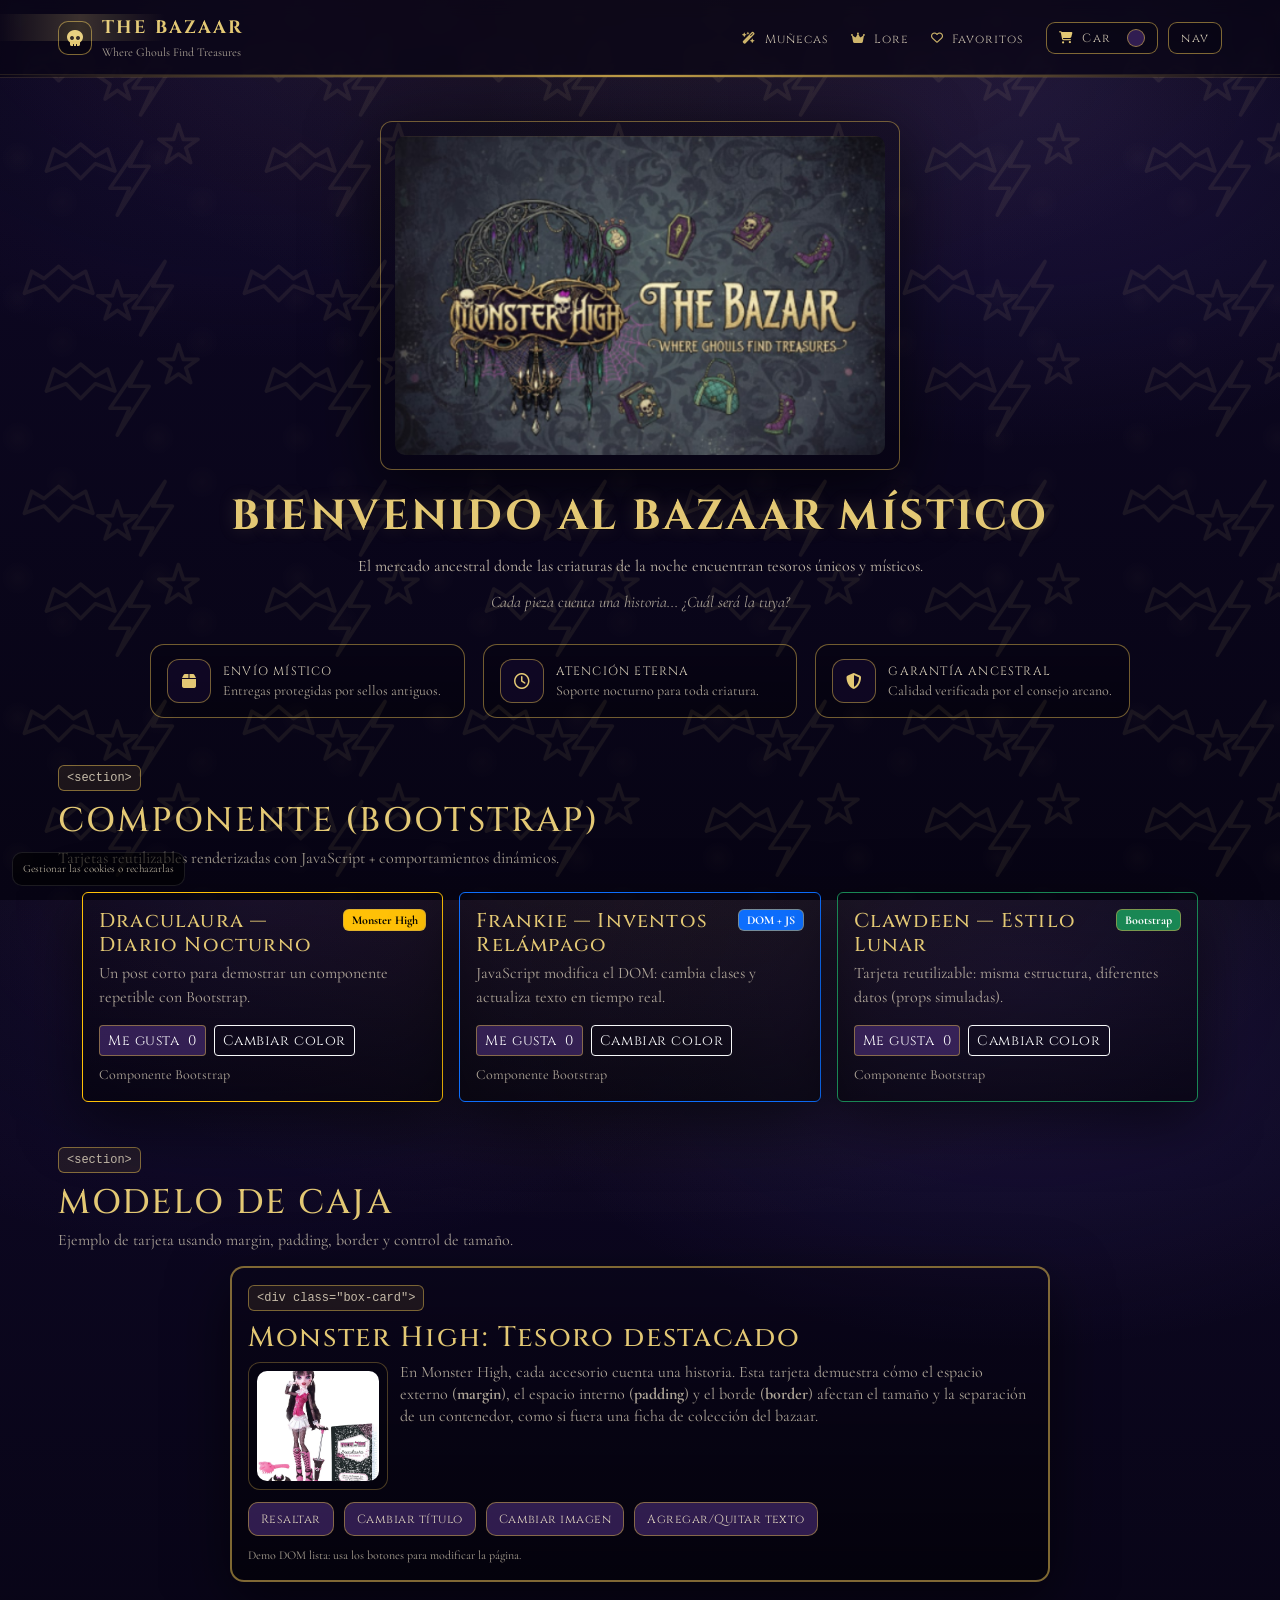
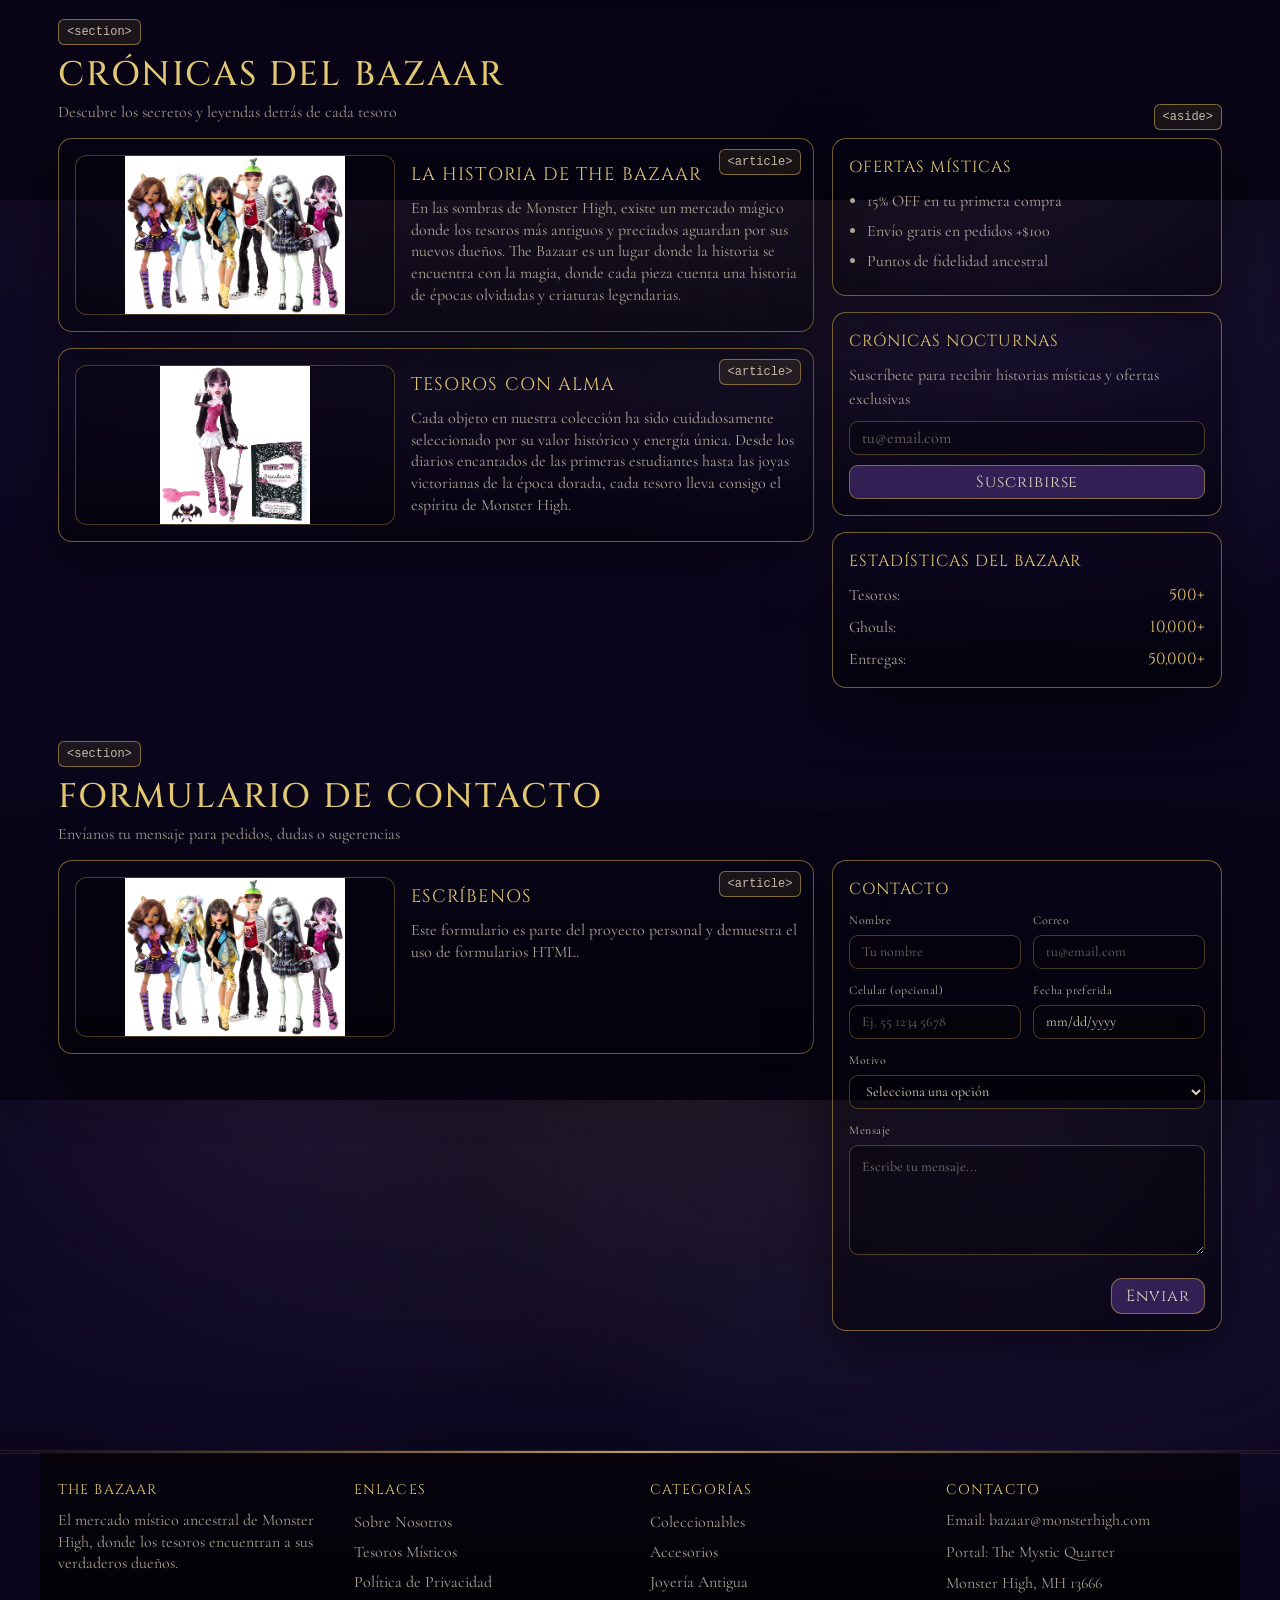
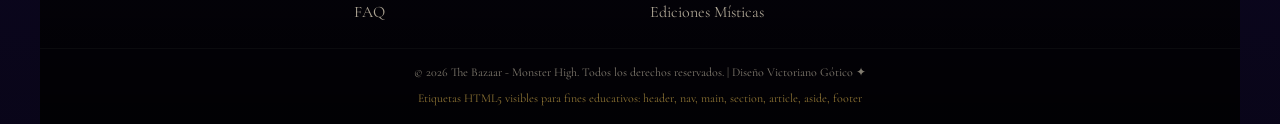
<file: index.html>
<!doctype html>
<html lang="es">
<head>
  <meta charset="utf-8" />
  <meta name="viewport" content="width=device-width, initial-scale=1" />
  <title>The Bazaar</title>
  <link rel="preconnect" href="https://fonts.googleapis.com">
  <link rel="preconnect" href="https://fonts.gstatic.com" crossorigin>
  <link href="https://fonts.googleapis.com/css2?family=Cinzel:wght@400;600;700&family=Cormorant+Garamond:ital,wght@0,400;0,600;1,400&display=swap" rel="stylesheet">
  <link rel="stylesheet" href="https://cdnjs.cloudflare.com/ajax/libs/font-awesome/6.5.0/css/all.min.css" />
  <link rel="stylesheet" href="https://cdn.jsdelivr.net/npm/bootstrap@5.3.3/dist/css/bootstrap.min.css" integrity="sha384-QWTKZyjpPEjISv5WaRU9OFeRpok6YctnYmDr5pNlyT2bRjXh0JMhjY6hW+ALEwIH" crossorigin="anonymous" />
  <link rel="stylesheet" href="css/style.css" />
</head>
<body>
  <div class="bg-pattern" aria-hidden="true"></div>

  <header class="site-header">
    <div class="header-inner">
      <div class="brand">
        <div class="brand-mark" aria-hidden="true"><i class="fa-solid fa-skull"></i></div>
        <div class="brand-text">
          <div class="brand-title">THE BAZAAR</div>
          <div class="brand-tagline">Where Ghouls Find Treasures</div>
        </div>
      </div>

      <nav class="top-nav" aria-label="Navegación principal">
        <a class="nav-link" href="dolls.html"><i class="fa-solid fa-wand-magic-sparkles"></i><span>Muñecas</span></a>
        <a class="nav-link" href="#lore"><i class="fa-solid fa-crown"></i><span>Lore</span></a>
        <a class="nav-link" href="#favoritos"><i class="fa-regular fa-heart"></i><span>Favoritos</span></a>
        <div class="nav-actions">
          <a class="pill" id="cart-btn" href="#carrito"><i class="fa-solid fa-cart-shopping"></i><span>Car</span></a>
          <button class="pill" type="button"><span>nav</span></button>
        </div>
      </nav>
    </div>
    <div class="header-rule"></div>
  </header>

  <main>
    <section class="hero" id="home">
      <div class="hero-inner">
        <div class="hero-card">
          <img class="hero-image" alt="The Bazaar" src="assets/bazaar-hero.png" />
        </div>

        <h1 class="hero-title">BIENVENIDO AL BAZAAR MÍSTICO</h1>
        <p class="hero-subtitle">El mercado ancestral donde las criaturas de la noche encuentran tesoros únicos y místicos.</p>
        <p class="hero-quote"><em>Cada pieza cuenta una historia... ¿Cuál será la tuya?</em></p>

        <div class="features">
          <div class="feature">
            <div class="feature-icon"><i class="fa-solid fa-box"></i></div>
            <div class="feature-text">
              <div class="feature-title">ENVÍO MÍSTICO</div>
              <div class="feature-desc">Entregas protegidas por sellos antiguos.</div>
            </div>
          </div>
          <div class="feature">
            <div class="feature-icon"><i class="fa-regular fa-clock"></i></div>
            <div class="feature-text">
              <div class="feature-title">ATENCIÓN ETERNA</div>
              <div class="feature-desc">Soporte nocturno para toda criatura.</div>
            </div>
          </div>
          <div class="feature">
            <div class="feature-icon"><i class="fa-solid fa-shield-halved"></i></div>
            <div class="feature-text">
              <div class="feature-title">GARANTÍA ANCESTRAL</div>
              <div class="feature-desc">Calidad verificada por el consejo arcano.</div>
            </div>
          </div>
        </div>
      </div>
    </section>

    <section class="bs-demo" aria-label="Componente Bootstrap">
      <div class="section-head section-head--tight">
        <div class="section-kicker">&lt;section&gt;</div>
        <h2 class="section-title">COMPONENTE (BOOTSTRAP)</h2>
        <p class="section-subtitle">Tarjetas reutilizables renderizadas con JavaScript + comportamientos dinámicos.</p>
      </div>

      <div class="bs-host">
        <div class="container py-2">
          <div class="row g-3" id="bs-cards" aria-label="Tarjetas Bootstrap"></div>
        </div>
      </div>
    </section>

    <section class="box-model-demo" aria-label="Demostración del modelo de caja">
      <div class="section-head section-head--tight">
        <div class="section-kicker">&lt;section&gt;</div>
        <h2 class="section-title">MODELO DE CAJA</h2>
        <p class="section-subtitle">Ejemplo de tarjeta usando margin, padding, border y control de tamaño.</p>
      </div>

      <div class="box-card">
        <div class="box-card__tag">&lt;div class=&quot;box-card&quot;&gt;</div>
        <h3 class="box-card__title">Monster High: Tesoro destacado</h3>

        <div class="box-card__content">
          <div class="box-card__media">
            <img class="box-card__img" src="assets/draculaura.jpg" alt="Draculaura - Monster High" />
          </div>
          <p class="box-card__text">En Monster High, cada accesorio cuenta una historia. Esta tarjeta demuestra cómo el espacio externo (<strong>margin</strong>), el espacio interno (<strong>padding</strong>) y el borde (<strong>border</strong>) afectan el tamaño y la separación de un contenedor, como si fuera una ficha de colección del bazaar.</p>
        </div>

        <div class="dom-demo-actions" aria-label="Controles DOM">
          <button class="dom-demo-btn" type="button" data-dom-action="toggle-highlight">Resaltar</button>
          <button class="dom-demo-btn" type="button" data-dom-action="change-title">Cambiar título</button>
          <button class="dom-demo-btn" type="button" data-dom-action="switch-image">Cambiar imagen</button>
          <button class="dom-demo-btn" type="button" data-dom-action="toggle-extra">Agregar/Quitar texto</button>
          <span class="dom-demo-status" aria-live="polite"></span>
        </div>
      </div>
    </section>

    <section class="chronicles" id="lore">
      <div class="section-head section-head--tight">
        <div class="section-kicker">&lt;section&gt;</div>
        <h2 class="section-title">CRÓNICAS DEL BAZAAR</h2>
        <p class="section-subtitle">Descubre los secretos y leyendas detrás de cada tesoro</p>
      </div>

      <div class="content-grid">
        <div class="content-left">
          <article class="story">
            <div class="story-tag">&lt;article&gt;</div>
            <img class="story-image" alt="Historia" src="assets/basic-wave-1.jpg" />
            <div class="story-body">
              <div class="story-title">LA HISTORIA DE THE BAZAAR</div>
              <p class="story-text">En las sombras de Monster High, existe un mercado mágico donde los tesoros más antiguos y preciados aguardan por sus nuevos dueños. The Bazaar es un lugar donde la historia se encuentra con la magia, donde cada pieza cuenta una historia de épocas olvidadas y criaturas legendarias.</p>
            </div>
          </article>

          <article class="story">
            <div class="story-tag">&lt;article&gt;</div>
            <img class="story-image" alt="Tesoros" src="assets/draculaura.jpg" />
            <div class="story-body">
              <div class="story-title">TESOROS CON ALMA</div>
              <p class="story-text">Cada objeto en nuestra colección ha sido cuidadosamente seleccionado por su valor histórico y energía única. Desde los diarios encantados de las primeras estudiantes hasta las joyas victorianas de la época dorada, cada tesoro lleva consigo el espíritu de Monster High.</p>
            </div>
          </article>
        </div>

        <aside class="content-right" id="favoritos">
          <div class="aside-tag">&lt;aside&gt;</div>

          <div class="panel">
            <div class="panel-title">OFERTAS MÍSTICAS</div>
            <ul class="panel-list">
              <li>15% OFF en tu primera compra</li>
              <li>Envío gratis en pedidos +$100</li>
              <li>Puntos de fidelidad ancestral</li>
            </ul>
          </div>

          <div class="panel">
            <div class="panel-title">CRÓNICAS NOCTURNAS</div>
            <p class="panel-text">Suscríbete para recibir historias místicas y ofertas exclusivas</p>
            <form class="subscribe" action="#" method="post">
              <input class="subscribe-input" type="email" name="email" placeholder="tu@email.com" required />
              <button class="subscribe-btn" type="submit">Suscribirse</button>
            </form>
          </div>

          <div class="panel panel--stats">
            <div class="panel-title">ESTADÍSTICAS DEL BAZAAR</div>
            <div class="stats">
              <div class="stat"><span class="stat-label">Tesoros:</span><span class="stat-value">500+</span></div>
              <div class="stat"><span class="stat-label">Ghouls:</span><span class="stat-value">10,000+</span></div>
              <div class="stat"><span class="stat-label">Entregas:</span><span class="stat-value">50,000+</span></div>
            </div>
          </div>
        </aside>
      </div>
    </section>

    <section class="chronicles" id="contacto">
      <div class="section-head section-head--tight">
        <div class="section-kicker">&lt;section&gt;</div>
        <h2 class="section-title">FORMULARIO DE CONTACTO</h2>
        <p class="section-subtitle">Envíanos tu mensaje para pedidos, dudas o sugerencias</p>
      </div>

      <div class="content-grid">
        <div class="content-left">
          <article class="story">
            <div class="story-tag">&lt;article&gt;</div>
            <img class="story-image" alt="Monster High" src="assets/basic-wave-1.jpg" />
            <div class="story-body">
              <div class="story-title">ESCRÍBENOS</div>
              <p class="story-text">Este formulario es parte del proyecto personal y demuestra el uso de formularios HTML.</p>
            </div>
          </article>
        </div>

        <aside class="content-right">
          <div class="panel">
            <div class="panel-title">CONTACTO</div>
            <!-- <form> agrupa todos los campos del formulario y define cómo se envían con action/method -->
            <form class="contact-form" action="contact.php" method="post">
              <div class="form-field">
                <!-- <label> describe el campo y se asocia al input con for="..." -->
                <label class="form-label" for="nombre">Nombre</label>
                <!-- <input> permite capturar datos. type="text" para texto general -->
                <input class="form-input" id="nombre" name="nombre" type="text" placeholder="Tu nombre" required />
              </div>

              <div class="form-field">
                <label class="form-label" for="correo">Correo</label>
                <!-- type="email" valida formato de correo automáticamente -->
                <input class="form-input" id="correo" name="correo" type="email" placeholder="tu@email.com" required />
              </div>

              <div class="form-field">
                <label class="form-label" for="celular">Celular (opcional)</label>
                <!-- type="tel" está pensado para números telefónicos -->
                <input class="form-input" id="celular" name="celular" type="tel" placeholder="Ej. 55 1234 5678" />
              </div>

              <div class="form-field">
                <label class="form-label" for="fecha">Fecha preferida</label>
                <!-- type="date" muestra un selector de fecha -->
                <input class="form-input" id="fecha" name="fecha" type="date" required />
              </div>

              <div class="form-field form-field--full">
                <label class="form-label" for="motivo">Motivo</label>
                <!-- <select> crea un menú desplegable con opciones -->
                <select class="form-input" id="motivo" name="motivo" required>
                  <option value="" selected disabled>Selecciona una opción</option>
                  <option value="pedido">Pedido</option>
                  <option value="duda">Duda</option>
                  <option value="sugerencia">Sugerencia</option>
                  <option value="otro">Otro</option>
                </select>
              </div>

              <div class="form-field form-field--full">
                <label class="form-label" for="mensaje">Mensaje</label>
                <!-- <textarea> sirve para textos largos (mensajes) -->
                <textarea class="form-textarea" id="mensaje" name="mensaje" rows="4" placeholder="Escribe tu mensaje..." required></textarea>
              </div>

              <div class="form-actions">
                <!-- <button> envía el formulario (type="submit") -->
                <button class="subscribe-btn" type="submit">Enviar</button>
              </div>
            </form>
          </div>
        </aside>
      </div>
    </section>
  </main>

  <footer class="site-footer" id="footer">
    <div class="footer-rule"></div>
    <div class="footer-inner">
      <div class="footer-col">
        <div class="footer-title">THE BAZAAR</div>
        <p class="footer-text">El mercado místico ancestral de Monster High, donde los tesoros encuentran a sus verdaderos dueños.</p>
      </div>
      <div class="footer-col">
        <div class="footer-title">ENLACES</div>
        <a class="footer-link" href="#">Sobre Nosotros</a>
        <a class="footer-link" href="#">Tesoros Místicos</a>
        <a class="footer-link" href="#">Política de Privacidad</a>
        <a class="footer-link" href="#">FAQ</a>
      </div>
      <div class="footer-col">
        <div class="footer-title">CATEGORÍAS</div>
        <a class="footer-link" href="#">Coleccionables</a>
        <a class="footer-link" href="#">Accesorios</a>
        <a class="footer-link" href="#">Joyería Antigua</a>
        <a class="footer-link" href="#">Ediciones Místicas</a>
      </div>
      <div class="footer-col">
        <div class="footer-title">CONTACTO</div>
        <div class="footer-text">Email: bazaar@monsterhigh.com</div>
        <div class="footer-text">Portal: The Mystic Quarter</div>
        <div class="footer-text">Monster High, MH 13666</div>
      </div>
    </div>
    <div class="footer-bottom">
      <div class="footer-small">© 2026 The Bazaar - Monster High. Todos los derechos reservados. | Diseño Victoriano Gótico ✦</div>
      <div class="footer-small footer-small--hint">Etiquetas HTML5 visibles para fines educativos: header, nav, main, section, article, aside, footer</div>
    </div>
  </footer>

  <button class="cookie" type="button">Gestionar las cookies o rechazarlas</button>

  <script src="https://cdn.jsdelivr.net/npm/bootstrap@5.3.3/dist/js/bootstrap.bundle.min.js" integrity="sha384-YvpcrYf0tY3lHB60NNkmXc5s9fDVZLESaAA55NDzOxhy9GkcIdslK1eN7N6jIeHz" crossorigin="anonymous"></script>
  <script src="js/app.js"></script>
</body>
</html>
</file>
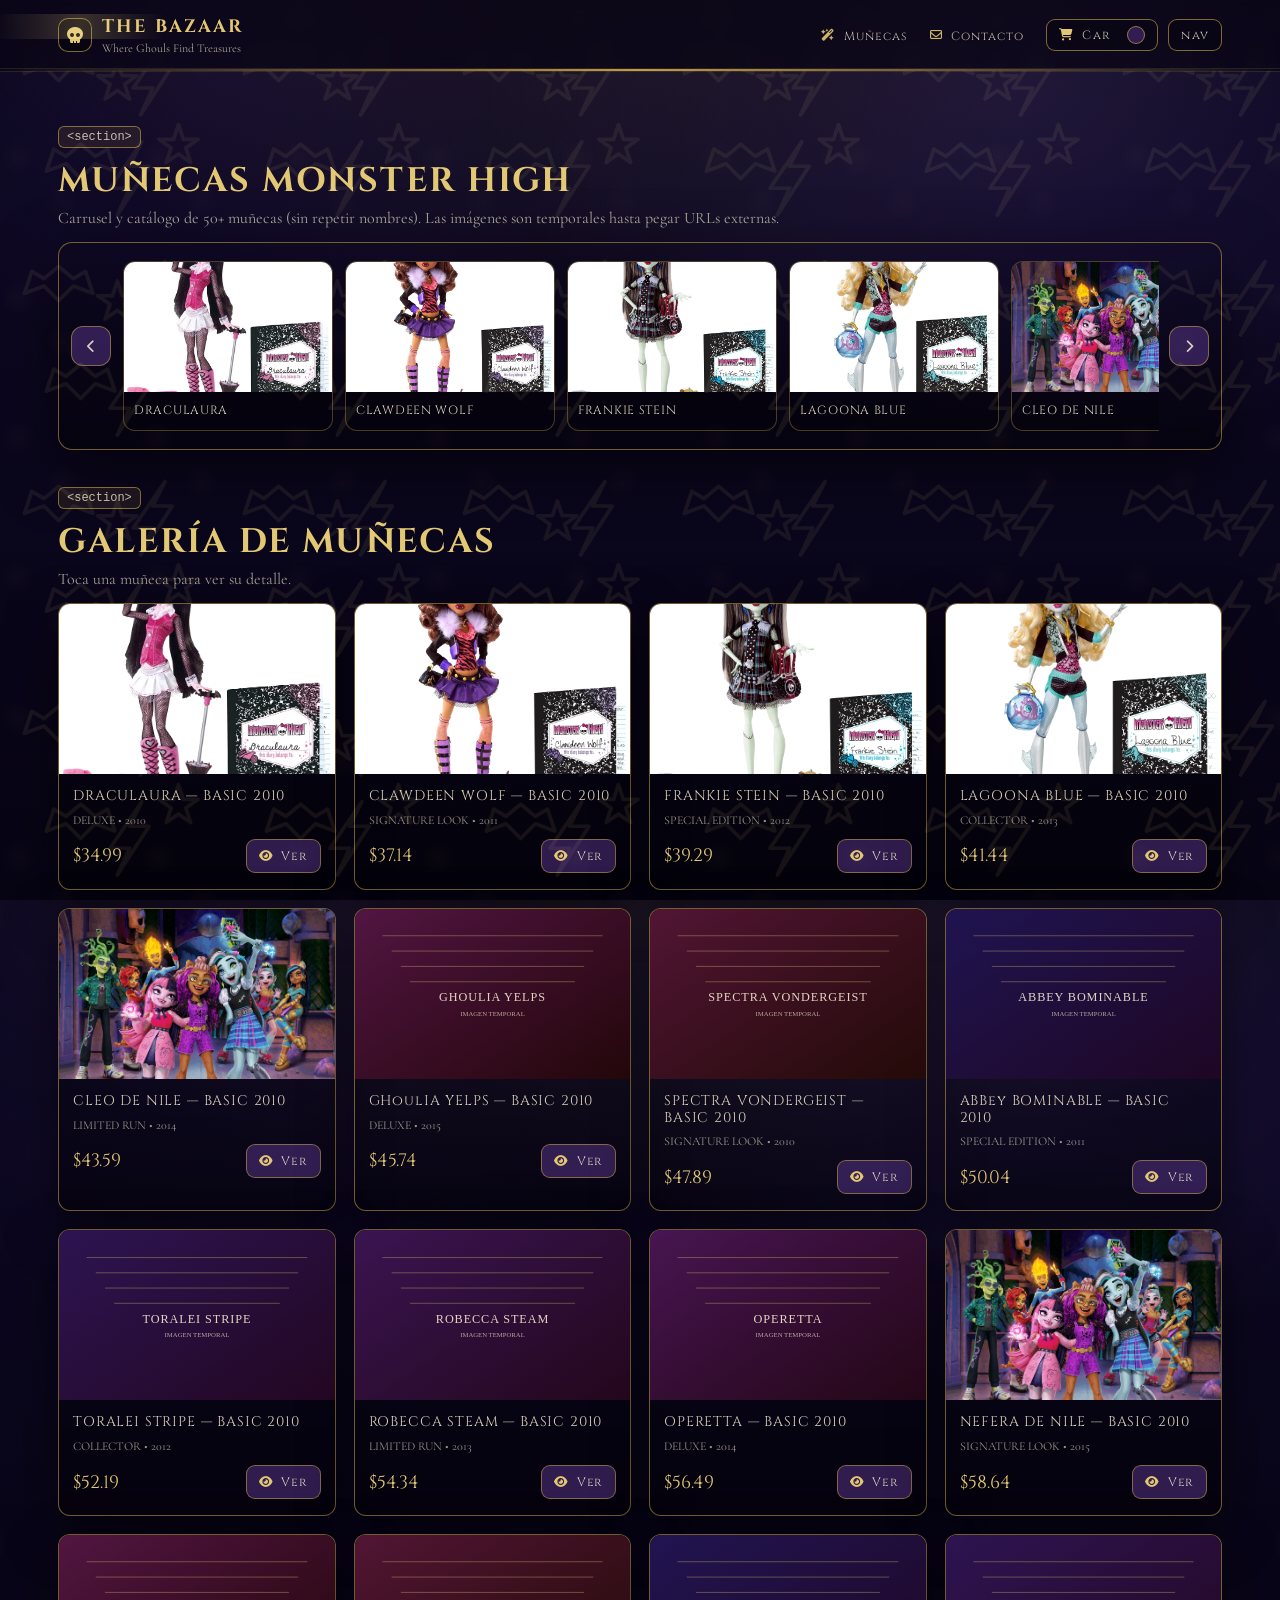
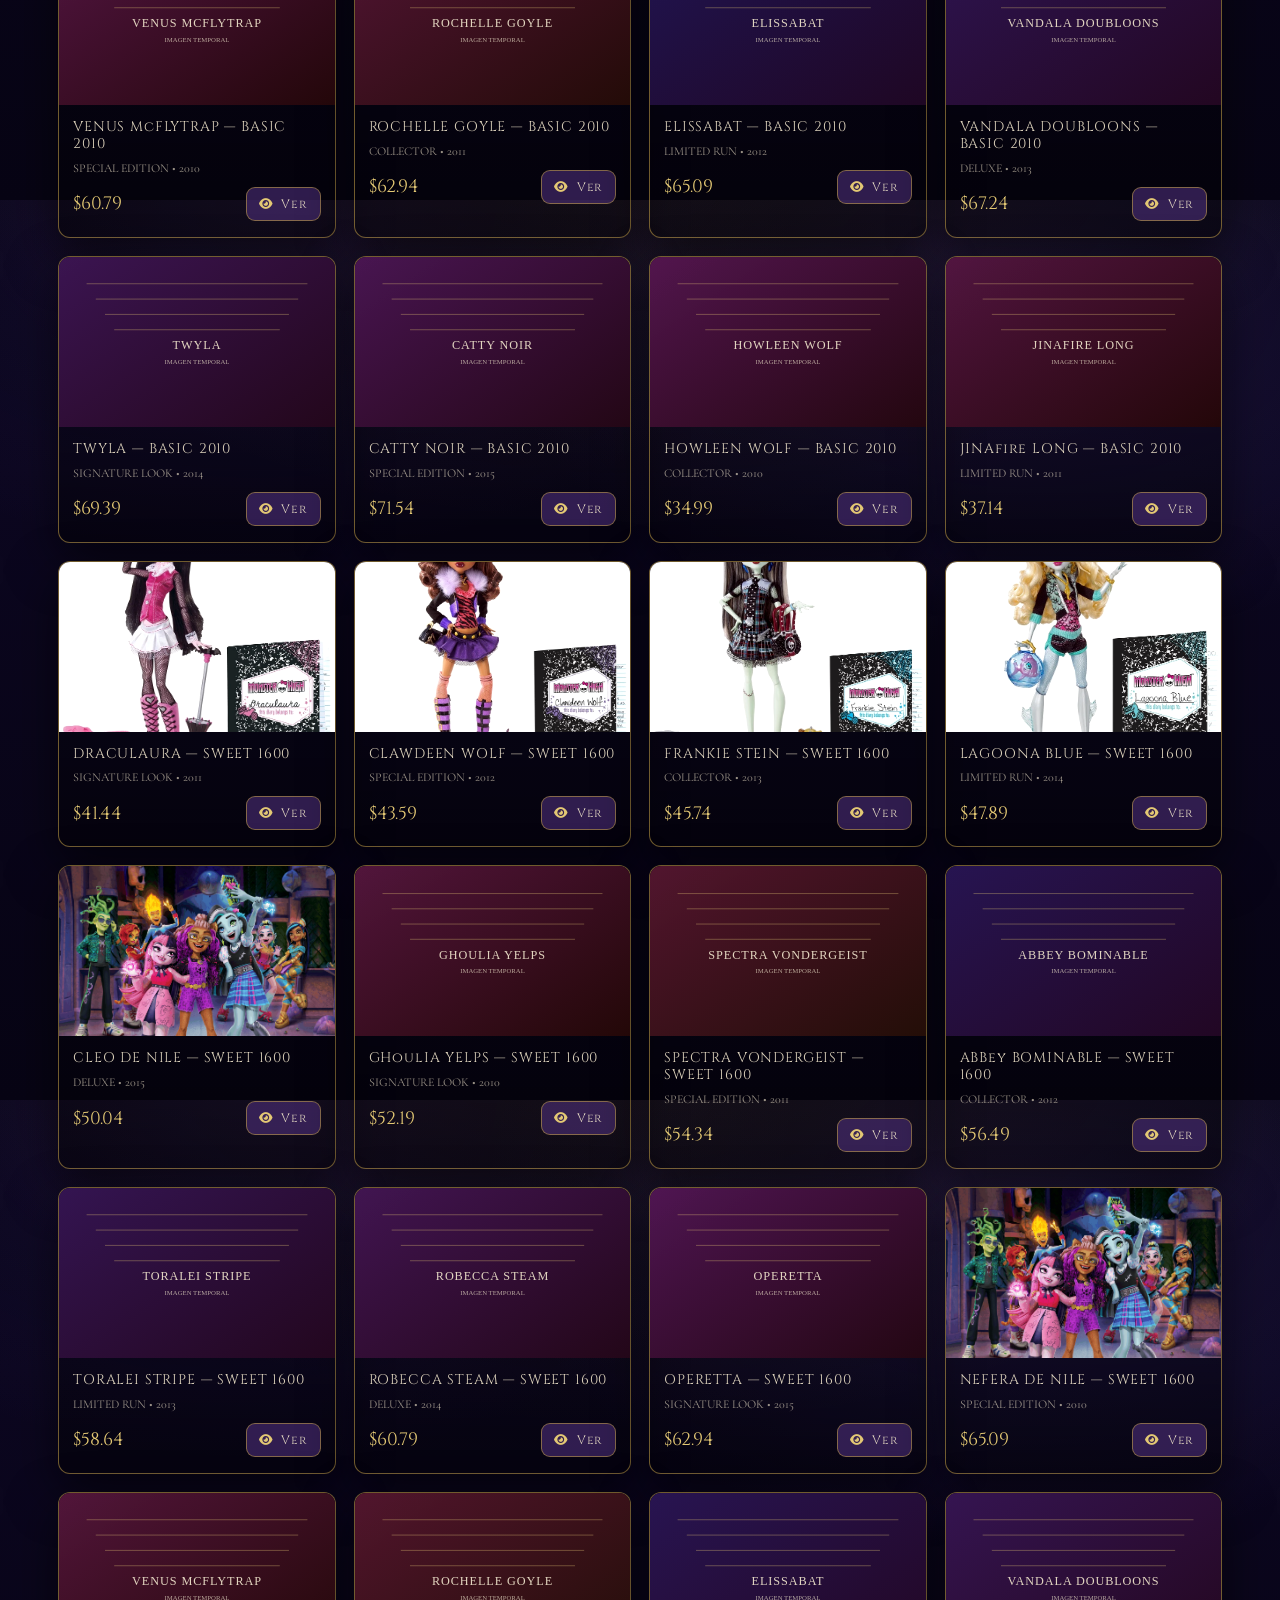
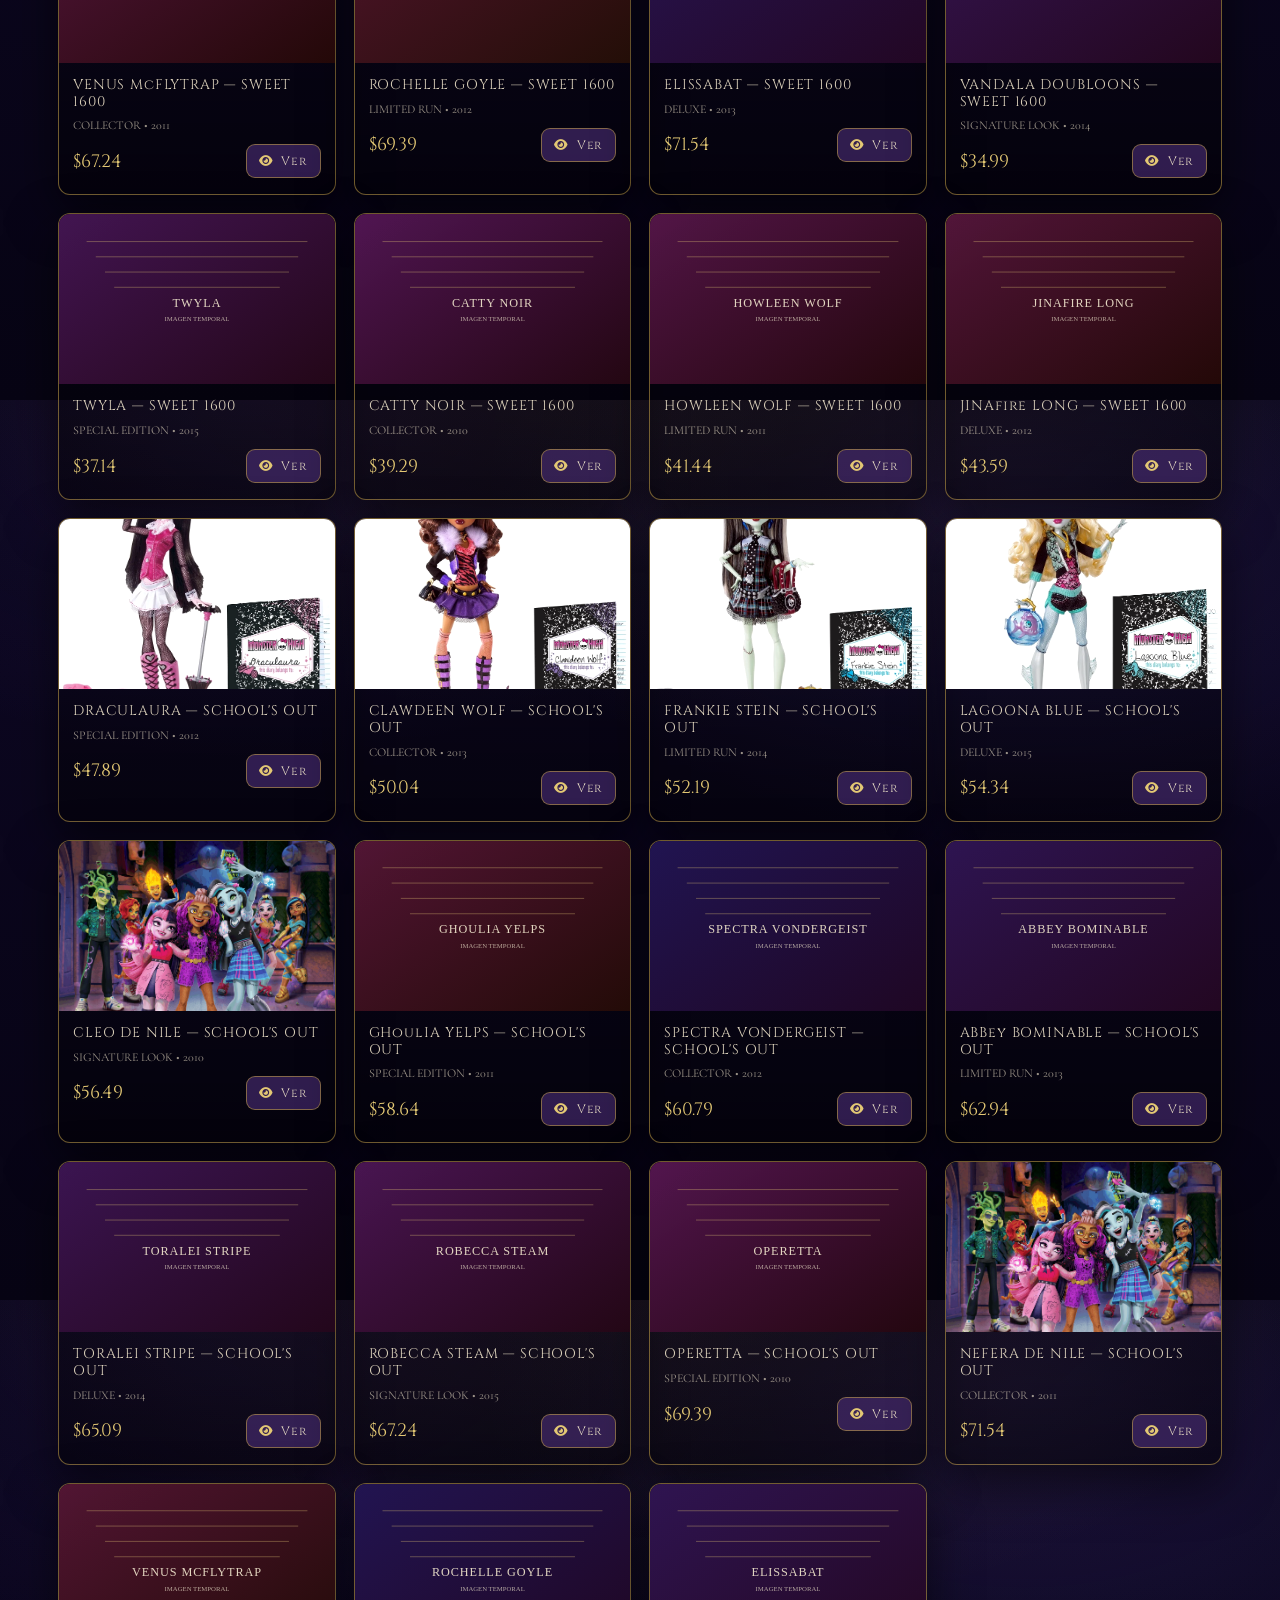
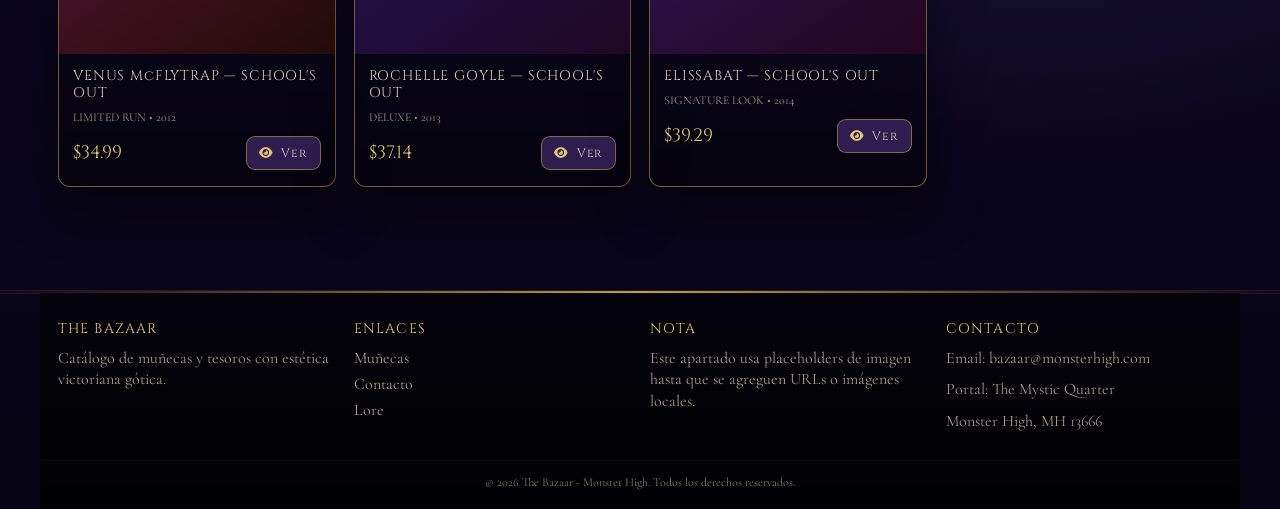
<file: dolls.html>
<!doctype html>
<html lang="es">
<head>
  <meta charset="utf-8" />
  <meta name="viewport" content="width=device-width, initial-scale=1" />
  <title>Muñecas | The Bazaar</title>
  <link rel="preconnect" href="https://fonts.googleapis.com">
  <link rel="preconnect" href="https://fonts.gstatic.com" crossorigin>
  <link href="https://fonts.googleapis.com/css2?family=Cinzel:wght@400;600;700&family=Cormorant+Garamond:ital,wght@0,400;0,600;1,400&display=swap" rel="stylesheet">
  <link rel="stylesheet" href="https://cdnjs.cloudflare.com/ajax/libs/font-awesome/6.5.0/css/all.min.css" />
  <link rel="stylesheet" href="css/style.css" />
</head>
<body>
  <div class="bg-pattern" aria-hidden="true"></div>

  <header class="site-header">
    <div class="header-inner">
      <div class="brand">
        <div class="brand-mark" aria-hidden="true"><i class="fa-solid fa-skull"></i></div>
        <div class="brand-text">
          <div class="brand-title">THE BAZAAR</div>
          <div class="brand-tagline">Where Ghouls Find Treasures</div>
        </div>
      </div>

      <nav class="top-nav" aria-label="Navegación principal">
        <a class="nav-link" href="dolls.html"><i class="fa-solid fa-wand-magic-sparkles"></i><span>Muñecas</span></a>
        <a class="nav-link" href="index.html#contacto"><i class="fa-regular fa-envelope"></i><span>Contacto</span></a>
        <div class="nav-actions">
          <a class="pill" id="cart-btn" href="#carrito"><i class="fa-solid fa-cart-shopping"></i><span>Car</span></a>
          <button class="pill" type="button"><span>nav</span></button>
        </div>
      </nav>
    </div>
    <div class="header-rule"></div>
  </header>

  <main>
    <section class="chronicles" id="munecas">
      <div class="section-head section-head--tight">
        <div class="section-kicker">&lt;section&gt;</div>
        <h1 class="section-title">MUÑECAS MONSTER HIGH</h1>
        <p class="section-subtitle">Carrusel y catálogo de 50+ muñecas (sin repetir nombres). Las imágenes son temporales hasta pegar URLs externas.</p>
      </div>

      <div class="dolls-carousel" aria-label="Carrusel de muñecas">
        <button class="dolls-carousel__btn" type="button" data-carousel="prev" aria-label="Anterior"><i class="fa-solid fa-chevron-left"></i></button>
        <div class="dolls-carousel__viewport" tabindex="0">
          <div class="dolls-carousel__track"></div>
        </div>
        <button class="dolls-carousel__btn" type="button" data-carousel="next" aria-label="Siguiente"><i class="fa-solid fa-chevron-right"></i></button>
      </div>

      <div class="section-head section-head--tight">
        <div class="section-kicker">&lt;section&gt;</div>
        <h2 class="section-title">GALERÍA DE MUÑECAS</h2>
        <p class="section-subtitle">Toca una muñeca para ver su detalle.</p>
      </div>

      <div class="dolls-grid" aria-label="Galería de muñecas"></div>
    </section>
  </main>

  <footer class="site-footer" id="footer">
    <div class="footer-rule"></div>
    <div class="footer-inner">
      <div class="footer-col">
        <div class="footer-title">THE BAZAAR</div>
        <p class="footer-text">Catálogo de muñecas y tesoros con estética victoriana gótica.</p>
      </div>
      <div class="footer-col">
        <div class="footer-title">ENLACES</div>
        <a class="footer-link" href="dolls.html">Muñecas</a>
        <a class="footer-link" href="index.html#contacto">Contacto</a>
        <a class="footer-link" href="index.html#lore">Lore</a>
      </div>
      <div class="footer-col">
        <div class="footer-title">NOTA</div>
        <p class="footer-text">Este apartado usa placeholders de imagen hasta que se agreguen URLs o imágenes locales.</p>
      </div>
      <div class="footer-col">
        <div class="footer-title">CONTACTO</div>
        <div class="footer-text">Email: bazaar@monsterhigh.com</div>
        <div class="footer-text">Portal: The Mystic Quarter</div>
        <div class="footer-text">Monster High, MH 13666</div>
      </div>
    </div>
    <div class="footer-bottom">
      <div class="footer-small">© 2026 The Bazaar - Monster High. Todos los derechos reservados.</div>
    </div>
  </footer>

  <script src="js/app.js"></script>
  <script src="js/dolls.js"></script>
</body>
</html>
</file>
<file: css/style.css>
/* Variables globales del tema (colores, sombras y transparencias reutilizables) */
:root{
  --bg:#0d0820;
  --bg2:#120a2a;
  --panel:rgba(9,5,20,.72);
  --panel2:rgba(0,0,0,.55);
  --gold:#caa64a;
  --gold2:#e3c874;
  --muted:rgba(235,225,200,.72);
  --text:rgba(245,240,224,.92);
  --border:rgba(202,166,74,.62);
  --shadow:0 18px 60px rgba(0,0,0,.55);
}

/* Reset base: hace que padding/border no rompan los tamaños y garantiza altura completa */
*{box-sizing:border-box;}
html,body{height:100%;}
 
/* Estilos generales del sitio: tipografía, color de texto y fondo con gradientes */
body{
  margin:0;
  color:var(--text);
  background:radial-gradient(1200px 700px at 50% -10%, rgba(200,160,70,.10), transparent 60%),
             radial-gradient(900px 600px at 80% 10%, rgba(120,90,220,.16), transparent 60%),
             radial-gradient(900px 600px at 20% 0%, rgba(80,50,160,.18), transparent 60%),
             linear-gradient(180deg, #080515, #0c0720 30%, #070414);
  font-family:"Cormorant Garamond", serif;
  overflow-x:hidden;
}

/* Enlaces: heredan color y sin subrayado para mantener la estética del tema */
a{color:inherit;text-decoration:none;}

/* Capa decorativa fija de fondo (no interfiere con clicks) */
.bg-pattern{
  position:fixed;
  inset:0;
  pointer-events:none;
  opacity:.28;
  background-image:
    url("data:image/svg+xml,%3Csvg%20xmlns='http://www.w3.org/2000/svg'%20width='180'%20height='180'%20viewBox='0%200%20180%20180'%3E%3Cg%20fill='none'%20stroke='%23e3c874'%20stroke-opacity='.28'%20stroke-width='3'%20stroke-linecap='round'%20stroke-linejoin='round'%3E%3Cpath%20d='M26%2042l10%206%2012-10%2012%2010%2010-6%206%2018-16-6-12%2012-12-12-16%206z'/%3E%3Cpath%20d='M135%2034l-10%2020%2016%200-26%2040%2010-22-16%200z'/%3E%3Cpath%20d='M44%20122l10%206%2012-10%2012%2010%2010-6%206%2018-16-6-12%2012-12-12-16%206z'/%3E%3Cpath%20d='M116%20116l-10%2020%2016%200-26%2040%2010-22-16%200z'/%3E%3Cpath%20d='M96%2050l4%2012%2012%200-10%207%204%2012-10-7-10%207%204-12-10-7%2012%200z'/%3E%3Cpath%20d='M146%20102l4%2012%2012%200-10%207%204%2012-10-7-10%207%204-12-10-7%2012%200z'/%3E%3C/g%3E%3C/svg%3E"),
    radial-gradient(circle at 18px 18px, rgba(202,166,74,.08), transparent 16px),
    radial-gradient(circle at 62px 62px, rgba(202,166,74,.06), transparent 16px);
  background-size:220px 220px, 140px 140px, 140px 140px;
  background-repeat:repeat;
  background-position:0 0, 0 0, 0 0;
  background-blend-mode:screen, normal, normal;
  mix-blend-mode:screen;
  animation: skull-drift 22s linear infinite;
}

@keyframes skull-drift{
  0%{ background-position:0 0, 0 0, 0 0; }
  100%{ background-position:220px 280px, 140px 180px, -140px 140px; }
}

@media (prefers-reduced-motion: reduce){
  .bg-pattern{ animation:none !important; }
  .hero-title::after{ animation:none !important; }
}

/* Header pegajoso para mantener navegación visible */
.site-header{
  position:sticky;
  top:0;
  z-index:50;
  background:rgba(9,5,20,.75);
  backdrop-filter:blur(8px);
}

.header-inner{
  max-width:1200px;
  margin:0 auto;
  padding:14px 18px;
  display:flex;
  align-items:center;
  justify-content:space-between;
  gap:16px;
}

.brand{display:flex;align-items:center;gap:10px;}
.brand-mark{
  width:34px;height:34px;
  display:grid;place-items:center;
  color:var(--gold2);
  border:1px solid var(--border);
  border-radius:10px;
  background:rgba(0,0,0,.25);
}
.brand-title{
  font-family:"Cinzel", serif;
  letter-spacing:.12em;
  font-weight:700;
  color:var(--gold2);
  font-size:18px;
}
.brand-tagline{
  margin-top:2px;
  font-size:12px;
  color:rgba(235,225,200,.70);
}

.brand{
  position:relative;
}

.brand-mark{
  animation: brand-float 3.4s ease-in-out infinite;
  box-shadow:0 0 0 rgba(227,200,116,0);
}

.brand-mark i{
  animation: brand-glow 2.6s ease-in-out infinite;
}

.brand-title{
  position:relative;
  display:inline-block;
}

/* Pseudo-elemento ::after para el brillo animado del título */
.brand-title::after{
  content:"";
  position:absolute;
  left:-10%;
  top:0;
  height:100%;
  width:120%;
  background:linear-gradient(90deg, transparent, rgba(227,200,116,.22), transparent);
  transform:translateX(-55%);
  animation: brand-shimmer 4.8s ease-in-out infinite;
  pointer-events:none;
  mix-blend-mode:screen;
}

@keyframes brand-float{
  0%,100%{ transform:translateY(0); }
  50%{ transform:translateY(-2px); }
}

@keyframes brand-glow{
  0%,100%{ filter:drop-shadow(0 0 0 rgba(227,200,116,0)); }
  50%{ filter:drop-shadow(0 0 8px rgba(227,200,116,.45)); }
}

@keyframes brand-shimmer{
  0%,65%{ opacity:0; transform:translateX(-55%); }
  85%{ opacity:1; }
  100%{ opacity:0; transform:translateX(55%); }
}

@media (prefers-reduced-motion: reduce){
  .brand-mark,
  .brand-mark i,
  .brand-title::after{
    animation:none !important;
  }
}

.top-nav{display:flex;align-items:center;gap:22px;}
/* Links del menú superior */
.nav-link{
  display:flex;align-items:center;gap:8px;
  font-family:"Cinzel", serif;
  font-size:12px;
  letter-spacing:.08em;
  color:rgba(235,225,200,.82);
}
.nav-link i{color:var(--gold2);opacity:.9;}
.nav-link span{transform:translateY(1px);}

.nav-actions{display:flex;align-items:center;gap:10px;}
.pill{
  height:32px;
  padding:0 12px;
  display:inline-flex;
  align-items:center;
  gap:8px;
  border-radius:9px;
  border:1px solid var(--border);
  background:rgba(0,0,0,.18);
  color:rgba(235,225,200,.86);
  cursor:pointer;
  font-family:"Cinzel", serif;
  font-size:12px;
  letter-spacing:.10em;
}
.pill i{color:var(--gold2);}
/* Pseudo-clase :hover para dar feedback al pasar el mouse */
.pill:hover{filter:brightness(1.05);}

/* Selector por id: estilo específico para el botón del carrito (sin afectar otros .pill) */
#cart-btn{letter-spacing:.12em;}

.header-rule{
  height:2px;
  background:linear-gradient(90deg, transparent, rgba(202,166,74,.95), transparent);
  box-shadow:0 0 0 1px rgba(202,166,74,.15);
}

main{max-width:1200px;margin:0 auto;padding:18px 18px 70px;}

.hero{padding:26px 0 10px;}
.hero-inner{display:flex;flex-direction:column;align-items:center;gap:12px;}

.hero-card{
  width:min(520px,92vw);
  border-radius:12px;
  border:1px solid rgba(202,166,74,.52);
  background:rgba(0,0,0,.22);
  box-shadow:0 18px 70px rgba(0,0,0,.65);
  padding:14px;
}
.hero-image{
  width:100%;
  display:block;
  border-radius:10px;
  object-fit:cover;
  filter:saturate(.95) contrast(1.05);
}

.hero-title{
  margin:10px 0 0;
  font-family:"Cinzel", serif;
  font-weight:700;
  color:var(--gold2);
  letter-spacing:.06em;
  text-align:center;
  font-size:42px;
  text-shadow:
    0 1px 0 rgba(0,0,0,.55),
    0 0 18px rgba(227,200,116,.18);
  position:relative;
  display:inline-block;
}

/* Pseudo-elemento ::after para el brillo animado del título */
.hero-title::after{
  content:"";
  position:absolute;
  inset:-6px -8px;
  background:linear-gradient(90deg, transparent, rgba(227,200,116,.22), transparent);
  transform:translateX(-120%);
  opacity:.0;
  mix-blend-mode:screen;
  pointer-events:none;
  animation: brand-shimmer 4.8s ease-in-out infinite;
}
.hero-subtitle{
  margin:0;
  max-width:860px;
  text-align:center;
  color:rgba(235,225,200,.82);
  font-size:16px;
}
.hero-quote{
  margin:0 0 10px;
  text-align:center;
  color:rgba(235,225,200,.70);
}

.features{
  margin-top:8px;
  width:min(980px,100%);
  display:grid;
  grid-template-columns:repeat(3,1fr);
  gap:18px;
}
.feature{
  border:1px solid rgba(202,166,74,.55);
  border-radius:14px;
  background:linear-gradient(180deg, rgba(0,0,0,.18), rgba(0,0,0,.32));
  padding:14px 16px;
  display:flex;
  gap:12px;
  align-items:center;
}
.feature-icon{
  width:44px;height:44px;
  border-radius:12px;
  display:grid;place-items:center;
  border:1px solid rgba(202,166,74,.55);
  color:var(--gold2);
  background:rgba(66,32,122,.16);
}
.feature-title{
  font-family:"Cinzel", serif;
  letter-spacing:.10em;
  font-size:12px;
  color:rgba(235,225,200,.90);
}
.feature-desc{font-size:14px;color:rgba(235,225,200,.72);}

.section-head{margin:26px 0 14px;}
.section-head--tight{margin-top:36px;}
.section-kicker{
  display:inline-block;
  padding:3px 8px;
  border-radius:6px;
  border:1px solid rgba(202,166,74,.60);
  background:rgba(202,166,74,.10);
  color:rgba(235,225,200,.82);
  font-family:ui-monospace,SFMono-Regular,Menlo,Monaco,Consolas,monospace;
  font-size:12px;
}
.section-title{
  margin:10px 0 4px;
  font-family:"Cinzel", serif;
  color:var(--gold2);
  letter-spacing:.06em;
  font-size:34px;
}
.section-subtitle{margin:0;color:rgba(235,225,200,.70);}

/* ==============================
    DEMO: MODELO DE CAJA (Box Model)
    ==============================
    Esta sección y tarjeta existen para demostrar:
    - margin: espacio EXTERNO (separación con otros elementos)
    - padding: espacio INTERNO (aire entre borde y contenido)
    - border: borde del contenedor
    - width/max-width: control del tamaño del elemento
    Nota: el proyecto ya usa *{ box-sizing:border-box; }
    (arriba en el archivo), lo cual hace que el width incluya
    padding y border dentro del tamaño final.
 */
.box-model-demo{
  /* margin-top separa esta sección de la anterior (espacio externo) */
  margin-top:26px;
}

.box-card{
  /* width + max-width controlan el tamaño del contenedor */
  width:100%;
  max-width:820px;

  /* margin crea separación externa y centra el contenedor con auto */
  margin:14px auto 0;

  /* padding crea separación interna entre el borde y el contenido */
  padding:16px;

  /* border dibuja el borde del contenedor (parte del modelo de caja) */
  border:2px solid rgba(202,166,74,.62);

  border-radius:14px;
  background:linear-gradient(180deg, rgba(0,0,0,.12), rgba(0,0,0,.48));
  box-shadow:var(--shadow);
}

.box-card__tag{
  display:inline-block;
  /* padding aplicado a un elemento pequeño (chip/etiqueta) */
  padding:3px 8px;
  border-radius:6px;
  border:1px solid rgba(202,166,74,.55);
  background:rgba(202,166,74,.10);
  color:rgba(235,225,200,.82);
  font-family:ui-monospace,SFMono-Regular,Menlo,Monaco,Consolas,monospace;
  font-size:12px;
}

.box-card__title{
  /* margin vertical: separa el título de la etiqueta y el texto */
  margin:10px 0 8px;
  font-family:"Cinzel", serif;
  letter-spacing:.06em;
  color:var(--gold2);
}

.box-card__content{
  display:grid;
  grid-template-columns:140px 1fr;
  gap:12px;
}

.box-card__media{
  /* border + padding en el bloque de imagen (otro ejemplo del modelo de caja) */
  border:1px solid rgba(202,166,74,.35);
  padding:8px;
  border-radius:12px;
  background:rgba(0,0,0,.18);
}

.box-card__img{
  width:100%;
  height:110px;
  object-fit:cover;
  display:block;
  border-radius:10px;
}

.box-card__text{
  /* margin:0 elimina el margen por defecto del <p> para controlar el espaciado */
  margin:0;
  color:rgba(235,225,200,.72);
  line-height:1.35;
}

 .box-card.is-highlight{
   box-shadow:0 0 0 3px rgba(227,200,116,.22), var(--shadow);
 }

 .dom-demo-actions{
   margin-top:12px;
   display:flex;
   flex-wrap:wrap;
   gap:10px;
   align-items:center;
 }

 .dom-demo-btn{
   height:34px;
   padding:0 12px;
   border-radius:10px;
   border:1px solid rgba(202,166,74,.55);
   background:rgba(84,52,132,.55);
   color:rgba(235,225,200,.92);
   cursor:pointer;
   font-family:"Cinzel", serif;
   font-size:12px;
   letter-spacing:.04em;
 }

 .dom-demo-btn:hover{filter:brightness(1.08);}

 .dom-demo-status{
   color:rgba(235,225,200,.72);
   font-size:12px;
 }

.bs-host .card{
  background:linear-gradient(180deg, rgba(0,0,0,.12), rgba(0,0,0,.48));
  border-color:rgba(202,166,74,.55);
  color:rgba(235,225,200,.92);
  box-shadow:var(--shadow);
}

.bs-host .card .card-title{
  font-family:"Cinzel", serif;
  letter-spacing:.06em;
  color:var(--gold2);
}

.bs-host .card .card-text,
.bs-host .card .text-body-secondary{
  color:rgba(235,225,200,.72) !important;
}

.bs-host .badge{
  border:1px solid rgba(202,166,74,.55);
  background:rgba(202,166,74,.10);
  color:rgba(235,225,200,.86);
}

.bs-host .btn{
  font-family:"Cinzel", serif;
  letter-spacing:.04em;
}

.bs-host .btn-primary{
  border-color:rgba(202,166,74,.55);
  background:rgba(84,52,132,.55);
}

.bs-host .btn-primary:hover{filter:brightness(1.08);}

@keyframes bs-pop{
  0%{ transform:scale(1); }
  40%{ transform:scale(1.05); }
  100%{ transform:scale(1); }
}

.bs-pop{ animation: bs-pop 260ms ease; }

.product-grid{
  display:grid;
  grid-template-columns:repeat(4,1fr);
  gap:18px;
}

.product-card{
  position:relative;
  border-radius:12px;
  border:1px solid rgba(202,166,74,.55);
  background:linear-gradient(180deg, rgba(0,0,0,.08), rgba(0,0,0,.45));
  overflow:hidden;
  box-shadow:0 18px 50px rgba(0,0,0,.55);
}
.product-tag{
  position:absolute;
  top:10px;
  right:10px;
  padding:3px 9px;
  border-radius:6px;
  border:1px solid rgba(202,166,74,.50);
  background:rgba(84,52,132,.55);
  color:rgba(235,225,200,.92);
  font-family:"Cinzel", serif;
  font-size:11px;
  letter-spacing:.06em;
}
.product-image{
  width:100%;
  height:170px;
  object-fit:contain;
  object-position:center;
  display:block;
  background:rgba(0,0,0,.18);
  filter:saturate(.9) contrast(1.05);
}
.product-body{padding:14px 14px 16px;}
.product-name{
  font-family:"Cinzel", serif;
  letter-spacing:.06em;
  color:rgba(235,225,200,.92);
  font-size:16px;
  margin-bottom:8px;
}
.product-meta{display:flex;align-items:center;gap:10px;margin-bottom:12px;}
.stars{color:var(--gold2);font-size:12px;}
.rating{color:rgba(235,225,200,.65);font-size:12px;}
.product-bottom{display:flex;align-items:center;justify-content:space-between;gap:10px;}
.price{font-family:"Cinzel", serif;color:var(--gold2);font-size:18px;}
.add-btn{
  height:34px;
  padding:0 12px;
  border-radius:9px;
  border:1px solid rgba(202,166,74,.55);
  background:rgba(84,52,132,.55);
  color:rgba(235,225,200,.92);
  cursor:pointer;
  display:inline-flex;
  align-items:center;
  gap:8px;
  font-family:"Cinzel", serif;
  font-size:12px;
  letter-spacing:.06em;
}
.add-btn i{color:var(--gold2);}
/* Pseudo-clase :hover para dar feedback al pasar el mouse */
.add-btn:hover{filter:brightness(1.08);}

.dolls-carousel{
  display:grid;
  grid-template-columns:auto 1fr auto;
  gap:10px;
  align-items:center;
  border-radius:14px;
  border:1px solid rgba(202,166,74,.55);
  background:linear-gradient(180deg, rgba(0,0,0,.10), rgba(0,0,0,.42));
  box-shadow:var(--shadow);
  padding:12px;
}
.dolls-carousel__viewport{
  overflow:auto;
  scroll-behavior:smooth;
  scrollbar-width:thin;
  scrollbar-color: rgba(202,166,74,.55) rgba(0,0,0,.22);
}
.dolls-carousel__track{
  display:flex;
  gap:12px;
  padding:6px 2px;
}
.dolls-carousel__btn{
  width:40px;
  height:40px;
  border-radius:12px;
  border:1px solid rgba(202,166,74,.55);
  background:rgba(84,52,132,.55);
  color:rgba(235,225,200,.92);
  cursor:pointer;
}
.dolls-carousel__btn:hover{filter:brightness(1.08);}
.dolls-carousel__item{
  min-width:210px;
  max-width:210px;
  border-radius:12px;
  border:1px solid rgba(202,166,74,.35);
  background:rgba(0,0,0,.22);
  overflow:hidden;
  cursor:pointer;
  padding:0;
  text-align:left;
}
.dolls-carousel__item img{
  width:100%;
  height:130px;
  object-fit:cover;
  display:block;
  background:rgba(0,0,0,.18);
}
.dolls-carousel__label{
  padding:10px 10px 12px;
  font-family:"Cinzel", serif;
  letter-spacing:.06em;
  font-size:12px;
  color:rgba(235,225,200,.92);
}

.dolls-grid{
  display:grid;
  grid-template-columns:repeat(4, 1fr);
  gap:18px;
}
.doll-card{
  border-radius:12px;
  border:1px solid rgba(202,166,74,.55);
  background:linear-gradient(180deg, rgba(0,0,0,.08), rgba(0,0,0,.45));
  overflow:hidden;
  box-shadow:0 18px 50px rgba(0,0,0,.55);
  cursor:pointer;
}
.doll-card__img{
  width:100%;
  height:170px;
  object-fit:cover;
  display:block;
  background:rgba(0,0,0,.18);
  filter:saturate(.95) contrast(1.05);
}
.doll-card__body{padding:14px 14px 16px;}
.doll-card__name{
  font-family:"Cinzel", serif;
  letter-spacing:.06em;
  color:rgba(235,225,200,.92);
  font-size:14px;
  margin-bottom:8px;
  line-height:1.2;
}
.doll-card__meta{color:rgba(235,225,200,.65);font-size:12px;margin-bottom:12px;}
.doll-card__bottom{display:flex;align-items:center;justify-content:space-between;gap:10px;}

@media (max-width:1100px){
  .dolls-grid{grid-template-columns:repeat(2, 1fr);}
}
@media (max-width:760px){
  .dolls-carousel{grid-template-columns:1fr;}
  .dolls-carousel__btn{display:none;}
  .dolls-grid{grid-template-columns:1fr;}
}

.content-grid{
  display:grid;
  grid-template-columns: 1.65fr .85fr;
  gap:18px;
  align-items:start;
}

.story{
  position:relative;
  display:grid;
  grid-template-columns: 320px 1fr;
  gap:16px;
  padding:16px;
  border-radius:14px;
  border:1px solid rgba(202,166,74,.55);
  background:linear-gradient(180deg, rgba(0,0,0,.12), rgba(0,0,0,.45));
  box-shadow:var(--shadow);
  margin-bottom:16px;
}
.story-tag{
  position:absolute;
  right:12px;
  top:10px;
  padding:3px 8px;
  border-radius:6px;
  border:1px solid rgba(202,166,74,.60);
  background:rgba(202,166,74,.10);
  color:rgba(235,225,200,.82);
  font-family:ui-monospace,SFMono-Regular,Menlo,Monaco,Consolas,monospace;
  font-size:12px;
}
.story-image{
  width:100%;
  height:160px;
  object-fit:contain;
  object-position:center;
  border-radius:12px;
  border:1px solid rgba(202,166,74,.35);
  background:rgba(0,0,0,.18);
  filter:saturate(.9) contrast(1.05);
}
.story-title{
  font-family:"Cinzel", serif;
  color:var(--gold2);
  letter-spacing:.06em;
  font-size:18px;
  margin:6px 0 10px;
}
.story-text{margin:0;color:rgba(235,225,200,.72);line-height:1.35;}

.content-right{position:relative;}
.aside-tag{
  position:absolute;
  right:0;
  top:-34px;
  padding:3px 8px;
  border-radius:6px;
  border:1px solid rgba(202,166,74,.60);
  background:rgba(202,166,74,.10);
  color:rgba(235,225,200,.82);
  font-family:ui-monospace,SFMono-Regular,Menlo,Monaco,Consolas,monospace;
  font-size:12px;
}
.panel{
  border-radius:14px;
  border:1px solid rgba(202,166,74,.55);
  background:linear-gradient(180deg, rgba(0,0,0,.12), rgba(0,0,0,.48));
  box-shadow:var(--shadow);
  padding:16px;
  margin-bottom:16px;
}
.panel-title{
  font-family:"Cinzel", serif;
  color:var(--gold2);
  letter-spacing:.06em;
  font-size:16px;
  margin-bottom:10px;
}
.panel-list{margin:0;padding-left:18px;color:rgba(235,225,200,.72);}
.panel-list li{margin:6px 0;}
.panel-text{margin:0 0 10px;color:rgba(235,225,200,.70);}

.subscribe{display:grid;gap:10px;}
.subscribe-input{
  height:34px;
  padding:0 12px;
  border-radius:9px;
  border:1px solid rgba(202,166,74,.35);
  background:rgba(0,0,0,.28);
  color:rgba(235,225,200,.92);
  outline:none;
}
.subscribe-input::placeholder{color:rgba(235,225,200,.45);}
.form-label{
  display:block;
  margin:0 0 6px;
  color:rgba(235,225,200,.78);
  font-size:12px;
  letter-spacing:.04em;
}
.form-input{
  width:100%;
  height:34px;
  padding:0 12px;
  border-radius:9px;
  border:1px solid rgba(202,166,74,.35);
  background:rgba(0,0,0,.28);
  color:rgba(235,225,200,.92);
  outline:none;
  font-family:"Cormorant Garamond", serif;
  font-size:14px;
  box-shadow:inset 0 0 0 1px rgba(0,0,0,.08);
}
.form-input::placeholder{color:rgba(235,225,200,.45);}
.form-input:focus,
.form-textarea:focus{
  border-color:rgba(227,200,116,.78);
  box-shadow:0 0 0 3px rgba(227,200,116,.10), inset 0 0 0 1px rgba(0,0,0,.08);
}
.form-input:hover,
.form-textarea:hover{filter:brightness(1.03);}
/* Selector de atributo: estilos específicos para <input type="date"> */
.form-input[type="date"]{
  color-scheme:dark;
}
.form-input[type="date"]::-webkit-calendar-picker-indicator{
  opacity:.8;
  filter:invert(1) sepia(1) saturate(2) hue-rotate(15deg);
}
.form-input:disabled{opacity:.65;cursor:not-allowed;}
.form-input option{background:#0d0820;color:rgba(235,225,200,.92);}
.form-textarea{
  width:100%;
  padding:10px 12px;
  border-radius:9px;
  border:1px solid rgba(202,166,74,.35);
  background:rgba(0,0,0,.28);
  color:rgba(235,225,200,.92);
  outline:none;
  resize:vertical;
  min-height:110px;
  font-family:"Cormorant Garamond", serif;
  font-size:14px;
}
.contact-form{
  display:grid;
  grid-template-columns:1fr 1fr;
  gap:12px 12px;
  align-items:start;
}
.form-field{min-width:0;}
.form-field--full{grid-column:1 / -1;}
.form-actions{
  grid-column:1 / -1;
  display:flex;
  justify-content:flex-end;
  padding-top:4px;
}
.contact-form .subscribe-btn{height:36px;padding:0 14px;border-radius:11px;}

@media (max-width:760px){
  .contact-form{grid-template-columns:1fr;}
  .form-actions{justify-content:stretch;}
  .contact-form .subscribe-btn{width:100%;}
}
.subscribe-btn{
  height:34px;
  border-radius:9px;
  border:1px solid rgba(202,166,74,.55);
  background:rgba(84,52,132,.55);
  color:rgba(235,225,200,.92);
  cursor:pointer;
  font-family:"Cinzel", serif;
  letter-spacing:.06em;
}
.subscribe-btn:hover{filter:brightness(1.08);}

.stats{display:grid;gap:8px;margin-top:6px;}
.stat{display:flex;align-items:center;justify-content:space-between;color:rgba(235,225,200,.72);}
.stat-value{color:var(--gold2);font-family:"Cinzel", serif;}

.site-footer{margin-top:34px;}
.footer-rule{
  height:2px;
  background:linear-gradient(90deg, transparent, rgba(202,166,74,.95), transparent);
  box-shadow:0 0 0 1px rgba(202,166,74,.12);
}
.footer-inner{
  max-width:1200px;
  margin:0 auto;
  padding:26px 18px 18px;
  display:grid;
  grid-template-columns:repeat(4,1fr);
  gap:20px;
  background:linear-gradient(180deg, rgba(0,0,0,.58), rgba(0,0,0,.78));
}
.footer-title{
  font-family:"Cinzel", serif;
  color:var(--gold2);
  letter-spacing:.08em;
  font-size:14px;
  margin-bottom:10px;
}
.footer-text{margin:0 0 10px;color:rgba(235,225,200,.70);line-height:1.35;}
.footer-link{display:block;color:rgba(235,225,200,.72);margin:6px 0;}
.footer-link:hover{color:rgba(235,225,200,.92);}

.footer-bottom{
  max-width:1200px;
  margin:0 auto;
  padding:14px 18px 22px;
  background:linear-gradient(180deg, rgba(0,0,0,.78), rgba(0,0,0,.86));
  border-top:1px solid rgba(255,255,255,.04);
}
.footer-small{color:rgba(235,225,200,.55);font-size:12px;text-align:center;}
.footer-small--hint{margin-top:8px;color:rgba(202,166,74,.70);}

.cookie{
  position:fixed;
  left:12px;
  bottom:14px;
  z-index:60;
  border-radius:10px;
  border:1px solid rgba(255,255,255,.10);
  background:rgba(0,0,0,.60);
  color:rgba(235,225,200,.75);
  padding:8px 10px;
  font-size:11px;
  cursor:pointer;
}
.cookie:hover{filter:brightness(1.06);}

@media (max-width:1100px){
  .product-grid{grid-template-columns:repeat(2,1fr);}
  .content-grid{grid-template-columns:1fr;}
  .aside-tag{top:-6px;}
}
@media (max-width:760px){
  .top-nav{display:none;}
  .hero-title{font-size:30px;}
  .features{grid-template-columns:1fr;}
  .story{grid-template-columns:1fr;}
  .story-image{height:190px;}
  .footer-inner{grid-template-columns:1fr 1fr;}
}
@media (max-width:420px){
  .footer-inner{grid-template-columns:1fr;}
  .product-grid{grid-template-columns:1fr;}
}
</file>
